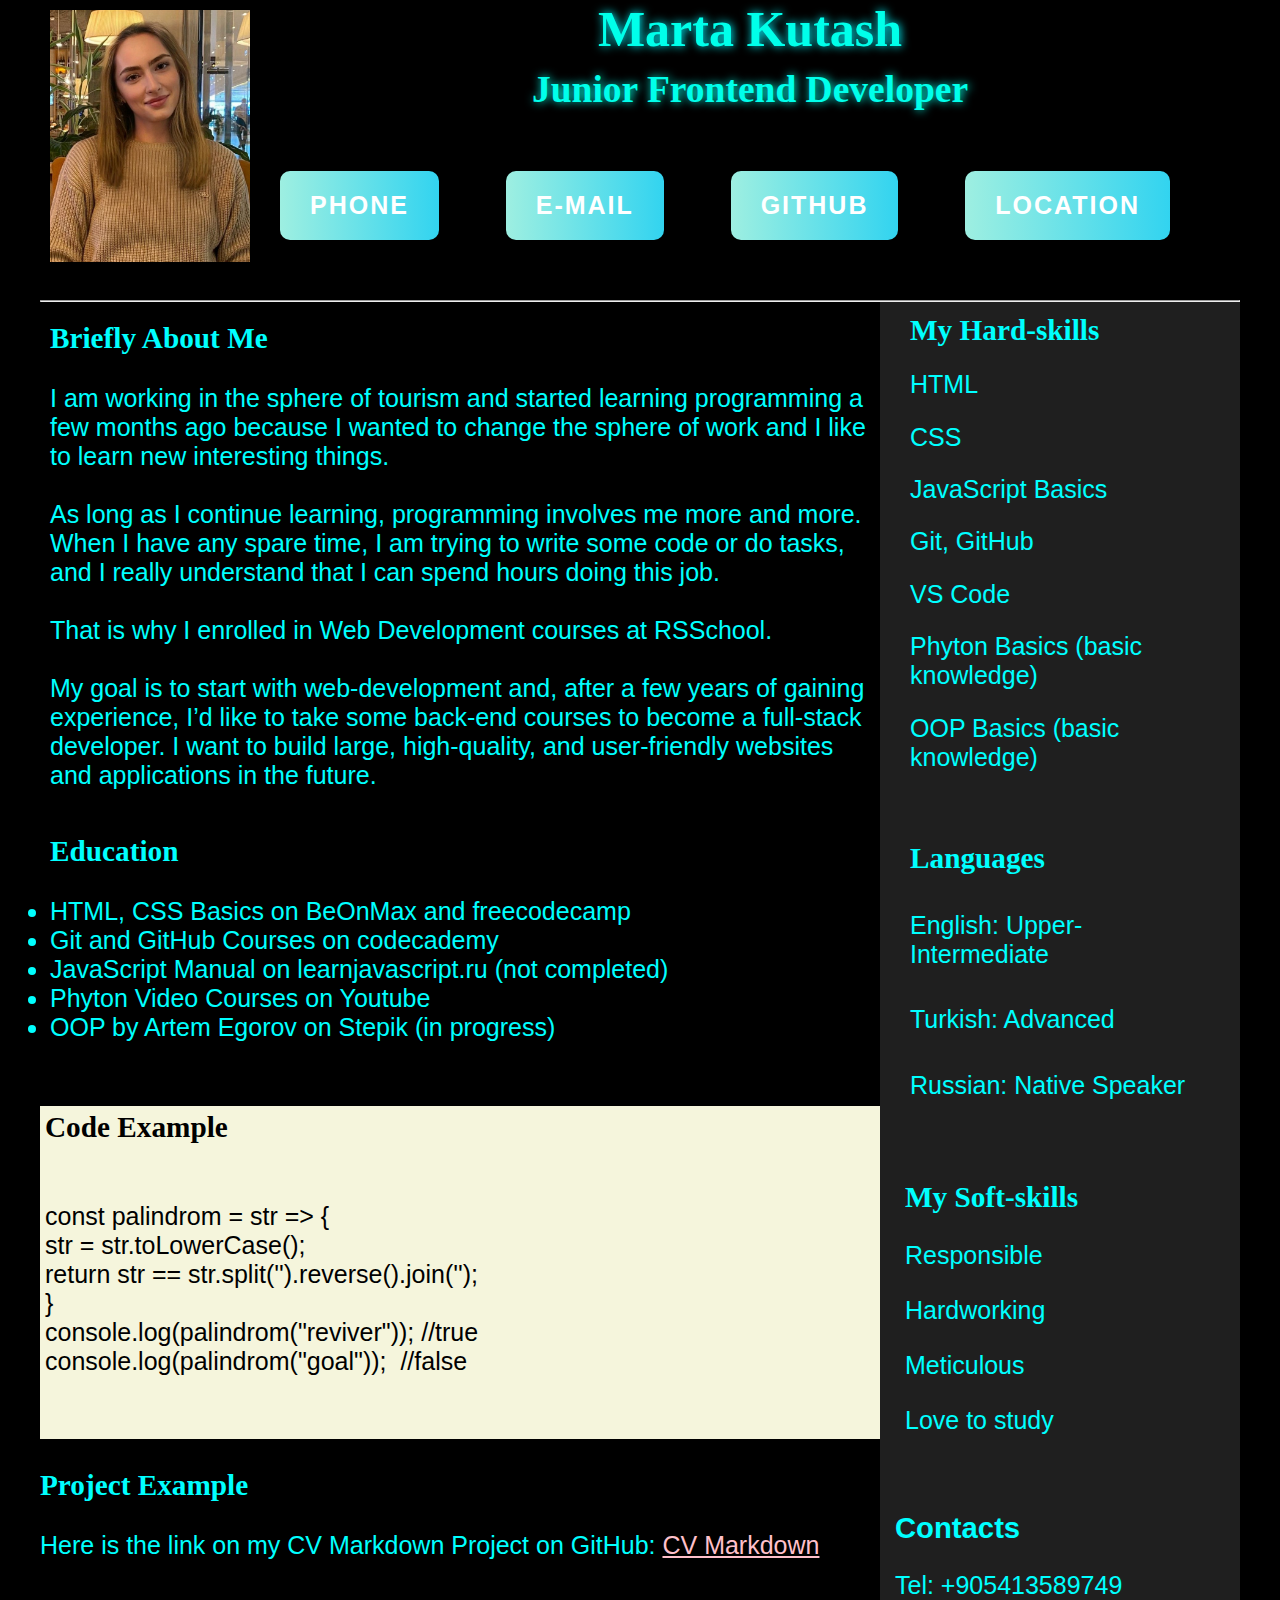
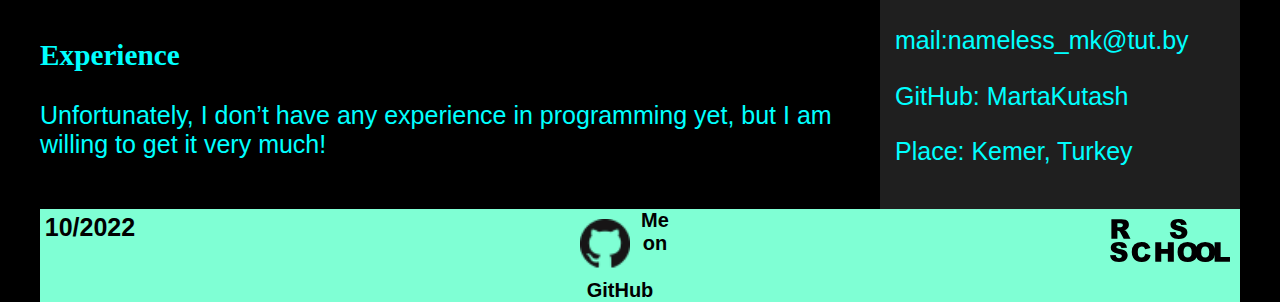
<file: index.html>
<!DOCTYPE html>
<html lang="en">
<head>
	<meta charset="UTF-8">
	<meta http-equiv="X-UA-Compatible" content="IE=edge">
	<meta name="viewport" content="width=device-width, initial-scale=1.0">
	<title>Marta Kutash</title>
	<link rel="stylesheet" href="style.css">
</head>
<body>
	<div class="wrapper">
		<header>
			<img id="photo" src="photo.jpg" alt="My photo">
			<div class="name">
				<h1>Marta Kutash</h1>
				<h2>Junior Frontend Developer</h2>
			</div>
			<nav>
			<div class="contacts">
				<div class="phone"><a href="#telnumber" class="gradient-button"><strong>Phone</strong></a></div>

				<div class="e-mail"><a href="#mail" class="gradient-button"><strong>E-mail</strong></a></div>
				<div class="git"><a href="#mygit" class="gradient-button"><strong>GitHub</strong></a></div>
				<div class="location"><a href="#location" class="gradient-button"><strong>Location</strong></a></div>
			</div>
			</nav>
		</header>
		<hr>

		<main>
			<div class="main">
				<section id="aboutme">
					<div class="aboutme_header">
						<h3>Briefly About Me</h3>
					</div><br>
					<div class="aboutme-text">
						<p>I am working in the sphere of tourism and started learning programming a few months ago
							because I
							wanted to change the sphere of work and I like to learn new interesting things.</p><br>
						<p>As long as I
							continue learning, programming involves me more and more. When I have any spare time, I am
							trying to write some code or do tasks, and I really understand that I can spend hours doing
							this
							job.</p><br>
						<p>That is why I enrolled in Web Development courses at RSSchool.</p><br>
						<p>My goal is to start with web-development and, after a few years of gaining experience, I’d
							like to take some back-end
							courses to become a full-stack developer. I want to build large, high-quality, and
							user-friendly
							websites and applications in the future.</p>
					</div>
				</section>

				<section id="education">
					<div class="education-header">
						<h3>Education</h3><br>
					</div>
					<div class="education-text">
						<ul>
						<li> HTML, CSS Basics on BeOnMax and freecodecamp</li>
						<li> Git and GitHub Courses on codecademy</li>
						<li> JavaScript Manual on learnjavascript.ru (not completed)</li>
						<li> Phyton Video Courses on Youtube</li>
						<li> OOP by Artem Egorov on Stepik (in progress)</li>
						</ul>
					</div>
					<br>

				</section>

				<section id="codexample">
					<h3>Code Example</h3><br>
					<div class="code">
						<pre>
							<code>
const palindrom = str => {
str = str.toLowerCase();
return str == str.split('').reverse().join('');
}
console.log(palindrom("reviver")); //true
console.log(palindrom("goal"));  //false
							</code>
						</pre>
					</div>
				</section>
				<section id="project">
					<div class="example-header">
						<h3>Project Example</h3><br>
					</div>
					<div class="link">Here is the link on my CV Markdown Project on GitHub: <a href="https://github.com/MartaKutash/rsschool-cv" target="_blank">CV Markdown</a>
					</div>
				</section><br>



				<section id="experience">
					<div class="experience">
						<h3>Experience</h3><br>
					</div>
					<div class="experience-text">
						<p>Unfortunately, I don’t have any experience in programming yet, but I am willing to get it
							very
							much!</p>
					</div>
				</section>
			</div>




			<aside>
				<section id="hard_skills">
					<h3 class="hardskills">My Hard-skills</h3>


					<div class="html">HTML</div>
					<div class="css">CSS</div>
					<div class="js">JavaScript Basics</div>
					<div class="git">Git, GitHub</div>
					<div class="vscode">VS Code</div>
					<div class="python">Phyton Basics (basic knowledge)</div>
					<div class="oop">OOP Basics (basic knowledge)</div>

				</section>
				<section id="languages">
					<h3 class="lang">Languages</h3>
					<div class="english">English: Upper-Intermediate</div>
					<div class="turkish">Turkish: Advanced</div>
					<div class="russian">Russian: Native Speaker</div>

				</section>

				<section id="soft">
					<h3>My Soft-skills</h3>


					<div class="responsible">Responsible</div>
					<div class="hardworking">Hardworking</div>
					<div class="meticulous">Meticulous</div>
					<div class="lovetostudy">Love to study</div>

				</section>
				<section id="contact">
					<h3><strong>Contacts</strong></h3>

					<div id="telnumber">Tel: +905413589749</div>
					<div id="mail">mail:nameless_mk@tut.by</div>
					<div id="mygit">GitHub: MartaKutash</div>
					<div id="location">Place: Kemer, Turkey</div>
				</section>
			</aside>
		</main>
		<footer>
			<div class="year">10/2022</div>
			<div class="github"><a href="https://github.com/MartaKutash" target="_blank"><img id="gitlogo" src="GitHub-Mark-32px.png" alt="There must be photo of Git"><strong>Me on GitHub</strong></a>
			</div>
			<div class="rsschool">
				<a href="https://rs.school/js/" target="_blank"><img src="rs_school.svg" alt="RSSchool logo"></a>
			</div>

		</footer>
	</div>
</body>

</html>
</file>
<file: style.css>
:root {
	--bg-color: black;
	--main-color: black;
	--aside-color: beige;

}

* {
	margin: 0;
	padding: 0;
	box-sizing: border-box;
	font-family: Verdana, sans-serif;

}

body {
	background-color: black;
}

a {
	text-decoration: none;
	color: white;
}

section {
	margin-bottom: 30px;
	margin-top: 20px;
}

.wrapper {
	position: relative;
	display: flex;
	flex-direction: column;
	width: 1200px;
	margin: auto;
	background-color: black;
	font-size: 25px;

	min-height: 100vh;

}

h1,
h2,
h3 {
	font-family: Georgia, serif;
}


header {
	text-align: center;
	color: rgb(0, 255, 234);
	text-align: center;
}

.name h1 {
	text-shadow: rgb(0, 247, 255) 1px 0 10px;
	padding-bottom: 10px;

}

.name h1:hover {
	color: rgb(255, 192, 252);

}

.name h2 {
	text-shadow: rgb(0, 255, 234) 1px 0 10px;
}

.name h2:hover {
	color: rgb(255, 192, 252);

}

img {
	margin: 10px;
	float: left;
	width: 200px;
	max-width: 100%;
	height: auto;
	border: 10px;

}

.name {
	margin-left: 80px;


}


main {
	color: aqua;
	display: flex;
	width: 100%;
}

.contacts {
	display: flex;
	justify-items: center;
	margin: 50px;
	text-align: center;
	justify-content: space-between;
	font-size: 25px;

}


.main {
	width: 70%;

}

aside {
	background-color: rgb(31, 31, 31);
	width: 30%;
	display: flex;
	flex-direction: column;
	justify-content: space-around;
	align-self: stretch;
	flex-basis: 30%;
}

#aboutme {
	margin-top: 10px;
	margin-bottom: 25px;
	padding: 10px;

}

#codexample {
	margin-bottom: 30px;
	text-align: left;
	background-color: beige;
	color: black;
	padding: 5px;
}


#languages {
	margin: auto;
	padding: 30px;
	display: flex;
	flex-direction: column;
	justify-content: space-around;
	align-self: stretch;
	flex-basis: 25%;

}



#hard_skills {

	margin: auto;
	padding-bottom: 10px;
	padding-left: 30px;
	display: flex;
	flex-direction: column;
	justify-content: space-around;
	align-self: stretch;
	flex-basis: 35%;

}



#soft {
	padding-left: 25px;
	display: flex;
	flex-direction: column;
	justify-content: space-around;
	align-self: stretch;
	flex-basis: 20%;

}


.link a {
	color: pink;
	text-decoration: underline;
}


#education {
	margin-top: 25px;
	margin-bottom: 25px;
	padding: 10px;
	font-size: 25px;
}

footer {
	color: black;
	display: flex;
	text-align: center;
	justify-content: space-between;
	background-color: aquamarine;
	font-size: 20px;

}

#experience {
	margin-bottom: 50px;
	font-size: 25px;
}

#gitlogo {
	width: 50px;
}


.year {
	width: 100px;
	text-align: center;
	font-size: 25px;
	line-height: 37px;
	font-weight: bold;
}

.github {
	font-size: 20px;
	font-weight: bold;
	text-decoration: none;
	width: 100px;
	text-align: center;
}

.github a {
	color: black;
}

.rsschool {
	width: 120px;
	margin-right: 20px;


}

@media screen and (max-width: 1200px) {
	.wrapper {
		width: 100%;
	}

	.main {
		width: 60%;
	}

	aside {
		width: 40%;
	}
}

.gradient-button {
	text-decoration: none;
	display: inline-block;
	color: white;
	padding: 20px 30px;
	margin: 10px 20px;
	border-radius: 10px;
	font-family: 'Montserrat', sans-serif;
	text-transform: uppercase;
	letter-spacing: 2px;
	background-image: linear-gradient(to right, #9EEFE1 0%, #30d3f0 51%, #e19eef 100%);
	background-size: 200% auto;
	box-shadow: 0 0 20px rgba(0, 0, 0, .1);
	transition: .5s;

}

.gradient-button:hover {
	background-position: right center;
}

#contact {
	padding-left: 15px;
	display: flex;
	flex-direction: column;
	justify-content: space-around;
	align-self: stretch;
	flex-basis: 20%;
}
</file>
